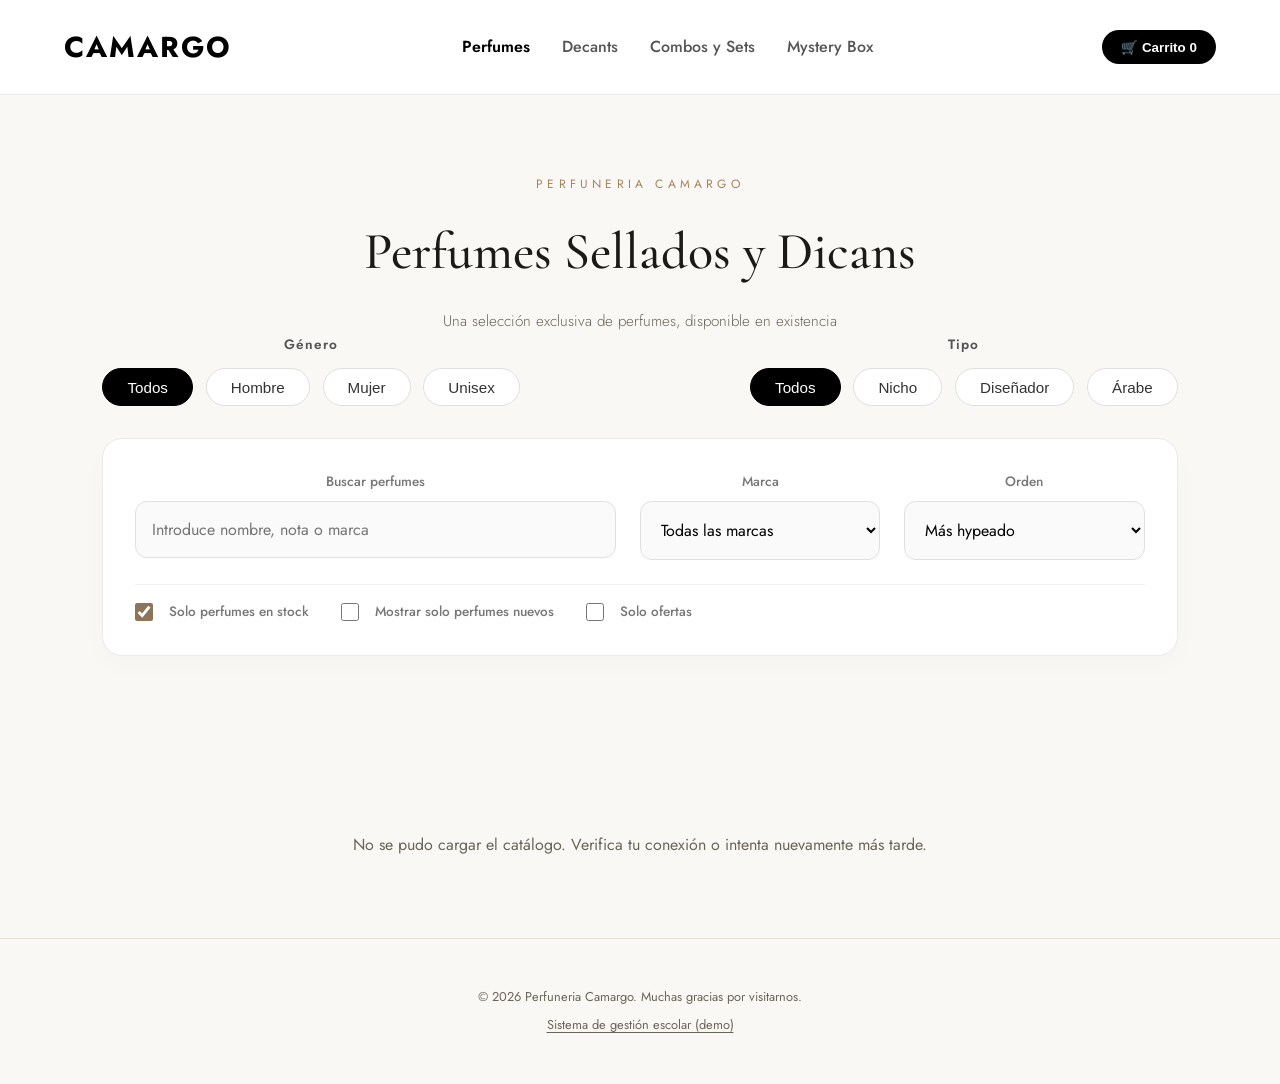
<file: index.html>
<!DOCTYPE html>
<html lang="es">
<head>
  <meta charset="UTF-8">
  <meta name="viewport" content="width=device-width, initial-scale=1.0">
  <title>Perfumeria Camargo | Catálogo de Fragancias</title>
  <link rel="preconnect" href="https://fonts.googleapis.com">
  <link rel="preconnect" href="https://fonts.gstatic.com" crossorigin>
  <link href="https://fonts.googleapis.com/css2?family=Cormorant+Garamond:wght@400;500;600&family=Jost:wght@300;400;500&display=swap" rel="stylesheet">
  <link rel="stylesheet" href="styles.css">
</head>
<body>
  <!-- Encabezado y Navegación Principal -->
<header class="main-header">
  <div class="logo-container">
    <!-- Más adelante aquí pondremos tu logo oficial -->
    <h1 class="logo-text">CAMARGO</h1> 
  </div>
  
  <nav class="main-nav">
    <ul class="nav-list">
      <li class="nav-item"><a href="#" class="nav-link active">Perfumes</a></li>
      <li class="nav-item"><a href="#" class="nav-link">Decants</a></li>
      <li class="nav-item"><a href="#" class="nav-link">Combos y Sets</a></li>
      <li class="nav-item"><a href="#" class="nav-link">Mystery Box</a></li>
    </ul>
  </nav>

  <div class="header-actions">
    <button class="cart-btn" aria-label="Ver carrito">
      🛒 Carrito <span class="cart-count">0</span>
    </button>
  </div>
</header>

  <header class="site-header">
    <div class="site-header__inner">
      <p class="site-header__eyebrow">Perfuneria Camargo</p>
      <h1 class="site-header__title">Perfumes Sellados y Dicans </h1>
      <p class="site-header__subtitle">Una selección exclusiva de perfumes, disponible en existencia</p>
      <section class="filtros-premium">
      
      <div class="filtros-pildoras">
        <div class="grupo-filtro">
          <span class="etiqueta-filtro">Género</span>
          <div class="pildoras-container" id="filtro-genero">
            <button class="pildora active" data-value="todos">Todos</button>
            <button class="pildora" data-value="Hombre">Hombre</button>
            <button class="pildora" data-value="Mujer">Mujer</button>
            <button class="pildora" data-value="Unisex">Unisex</button>
          </div>
        </div>
        
        <div class="grupo-filtro">
          <span class="etiqueta-filtro">Tipo</span>
          <div class="pildoras-container" id="filtro-tipo">
            <button class="pildora active" data-value="todos">Todos</button>
            <button class="pildora" data-value="Nicho">Nicho</button>
            <button class="pildora" data-value="Diseñador">Diseñador</button>
            <button class="pildora" data-value="Árabe">Árabe</button>
          </div>
        </div>
      </div>

      <div class="panel-busqueda">
        <div class="panel-busqueda__fila1">
          <div class="campo-busqueda">
            <label for="input-buscar">Buscar perfumes</label>
            <input type="text" id="input-buscar" placeholder="Introduce nombre, nota o marca" autocomplete="off">
          </div>
          
          <div class="campo-select">
            <label for="select-marca">Marca</label>
            <select id="select-marca">
              <option value="todos">Todas las marcas</option>
              <option value="Lattafa">Lattafa</option>
              <option value="Armaf">Armaf</option>
              <option value="French Avenue">French Avenue</option>
              <option value="Giardini Di Toscana">Giardini Di Toscana</option>
            </select>
          </div>
          
          <div class="campo-select">
            <label for="select-orden">Orden</label>
            <select id="select-orden">
              <option value="hype">Más hypeado</option>
              <option value="az">Alfabético A-Z</option>
              <option value="za">Alfabético Z-A</option>
              <option value="precio-menor">Precio (Menor a mayor)</option>
              <option value="precio-mayor">Precio (Mayor a menor)</option>
            </select>
          </div>
        </div>
        
        <div class="panel-busqueda__fila2">
          <label class="checkbox-premium">
            <input type="checkbox" id="check-stock" checked>
            <span class="checkmark"></span>
            Solo perfumes en stock
          </label>
          <label class="checkbox-premium">
            <input type="checkbox" id="check-nuevos">
            <span class="checkmark"></span>
            Mostrar solo perfumes nuevos
          </label>
          <label class="checkbox-premium">
            <input type="checkbox" id="check-ofertas">
            <span class="checkmark"></span>
            Solo ofertas
          </label>
        </div>
      </div>
      
    </section>
    </div>
  </header>

  <main class="catalog">
    <section id="feedback-container" class="feedback" aria-live="polite"></section>

    <section id="catalog-grid" class="catalog__grid">
      <!-- Las tarjetas de perfumes se insertan dinámicamente aquí -->
    </section>
  </main>

  <footer class="site-footer">
    <p>&copy; 2026 Perfuneria Camargo. Muchas gracias por visitarnos.</p>
    <p class="site-footer__extra"><a href="colegio/">Sistema de gestión escolar (demo)</a></p>
  </footer>

  <script src="app.js"></script>
</body>
</html>
</file>
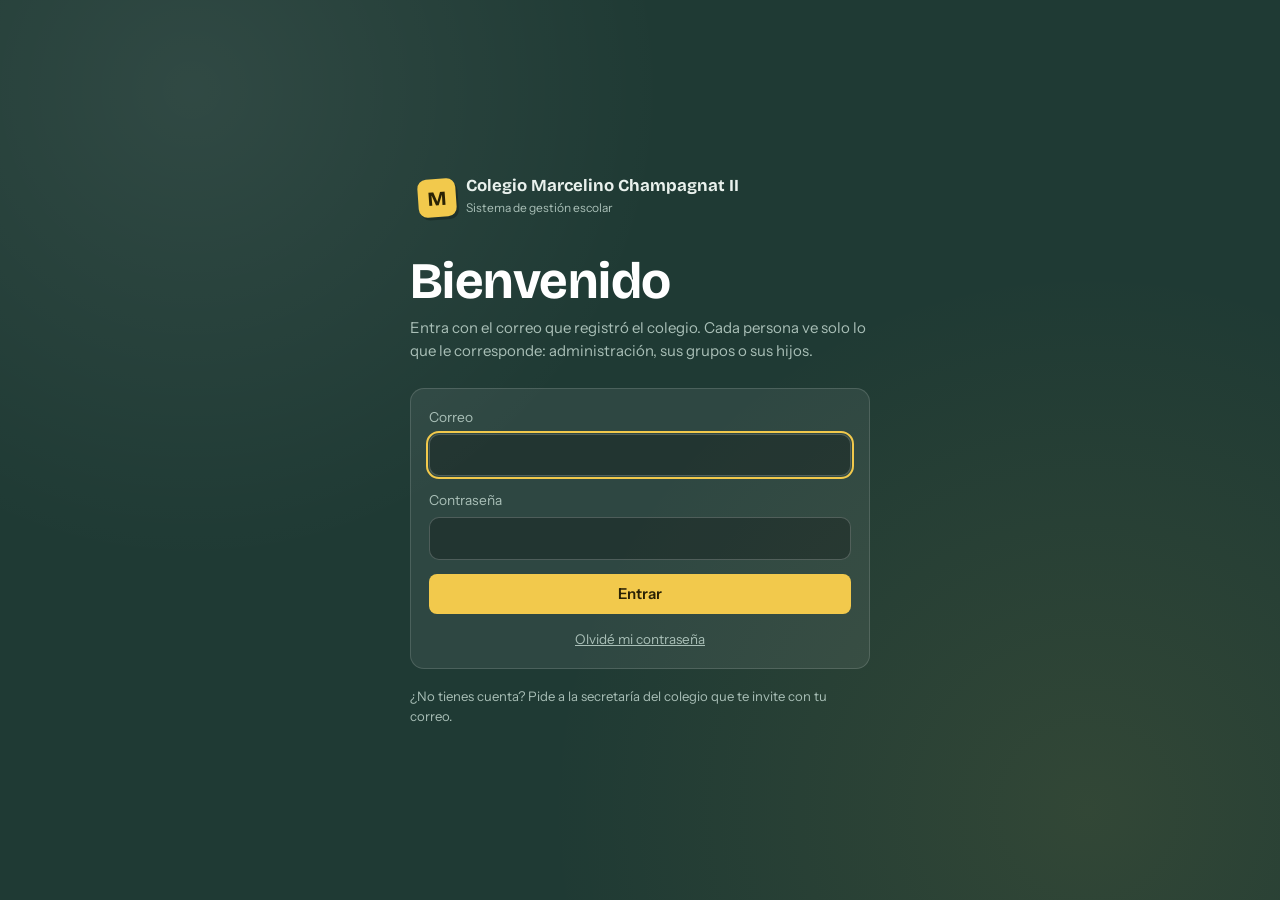
<file: colegio/index.html>
<!doctype html>
<html lang="es">
<head>
  <meta charset="utf-8">
  <meta name="viewport" content="width=device-width, initial-scale=1">
  <title>Sistema de gestión escolar · Colegio Nuevo Horizonte</title>
  <meta name="description" content="Sistema de gestión escolar: estudiantes, docentes, horarios, asistencia, calificaciones, boletines y pagos.">
  <link rel="icon" href="data:image/svg+xml,%3Csvg xmlns='http://www.w3.org/2000/svg' viewBox='0 0 32 32'%3E%3Crect width='32' height='32' rx='7' fill='%231f3a34'/%3E%3Ctext x='16' y='23' font-size='20' font-weight='800' text-anchor='middle' fill='%23f2c94c' font-family='sans-serif'%3EN%3C/text%3E%3C/svg%3E">
  <link rel="preconnect" href="https://fonts.googleapis.com">
  <link rel="preconnect" href="https://fonts.gstatic.com" crossorigin>
  <link rel="stylesheet" href="https://fonts.googleapis.com/css2?family=Bricolage+Grotesque:opsz,wght@12..96,500;12..96,700;12..96,800&family=Instrument+Sans:wght@400;500;600;700&display=swap">
  <link rel="stylesheet" href="css/app.css">
  <script>try{var t=localStorage.getItem('sge.theme')||(matchMedia('(prefers-color-scheme: dark)').matches?'dark':'light');document.documentElement.dataset.theme=t}catch(e){}</script>
</head>
<body>
  <a class="sr-only" href="#view">Saltar al contenido</a>
  <div id="root"></div>
  <noscript>Este sistema necesita JavaScript para funcionar.</noscript>
  <script src="js/vendor/supabase-2.49.4.js"></script>
  <script src="js/config.js"></script>
  <script src="js/nube.js"></script>
  <script src="js/logic.js"></script>
  <script src="js/seed.js"></script>
  <script src="js/store.js"></script>
  <script src="js/ui.js"></script>
  <script src="js/auth.js"></script>
  <script src="js/views/dashboard.js"></script>
  <script src="js/views/estudiantes.js"></script>
  <script src="js/views/docentes.js"></script>
  <script src="js/views/grupos.js"></script>
  <script src="js/views/horarios.js"></script>
  <script src="js/views/asistencia.js"></script>
  <script src="js/views/notas.js"></script>
  <script src="js/views/boletin.js"></script>
  <script src="js/views/pagos.js"></script>
  <script src="js/views/comunicados.js"></script>
  <script src="js/views/calendario.js"></script>
  <script src="js/views/ajustes.js"></script>
  <script src="js/app.js"></script>
</body>
</html>
</file>
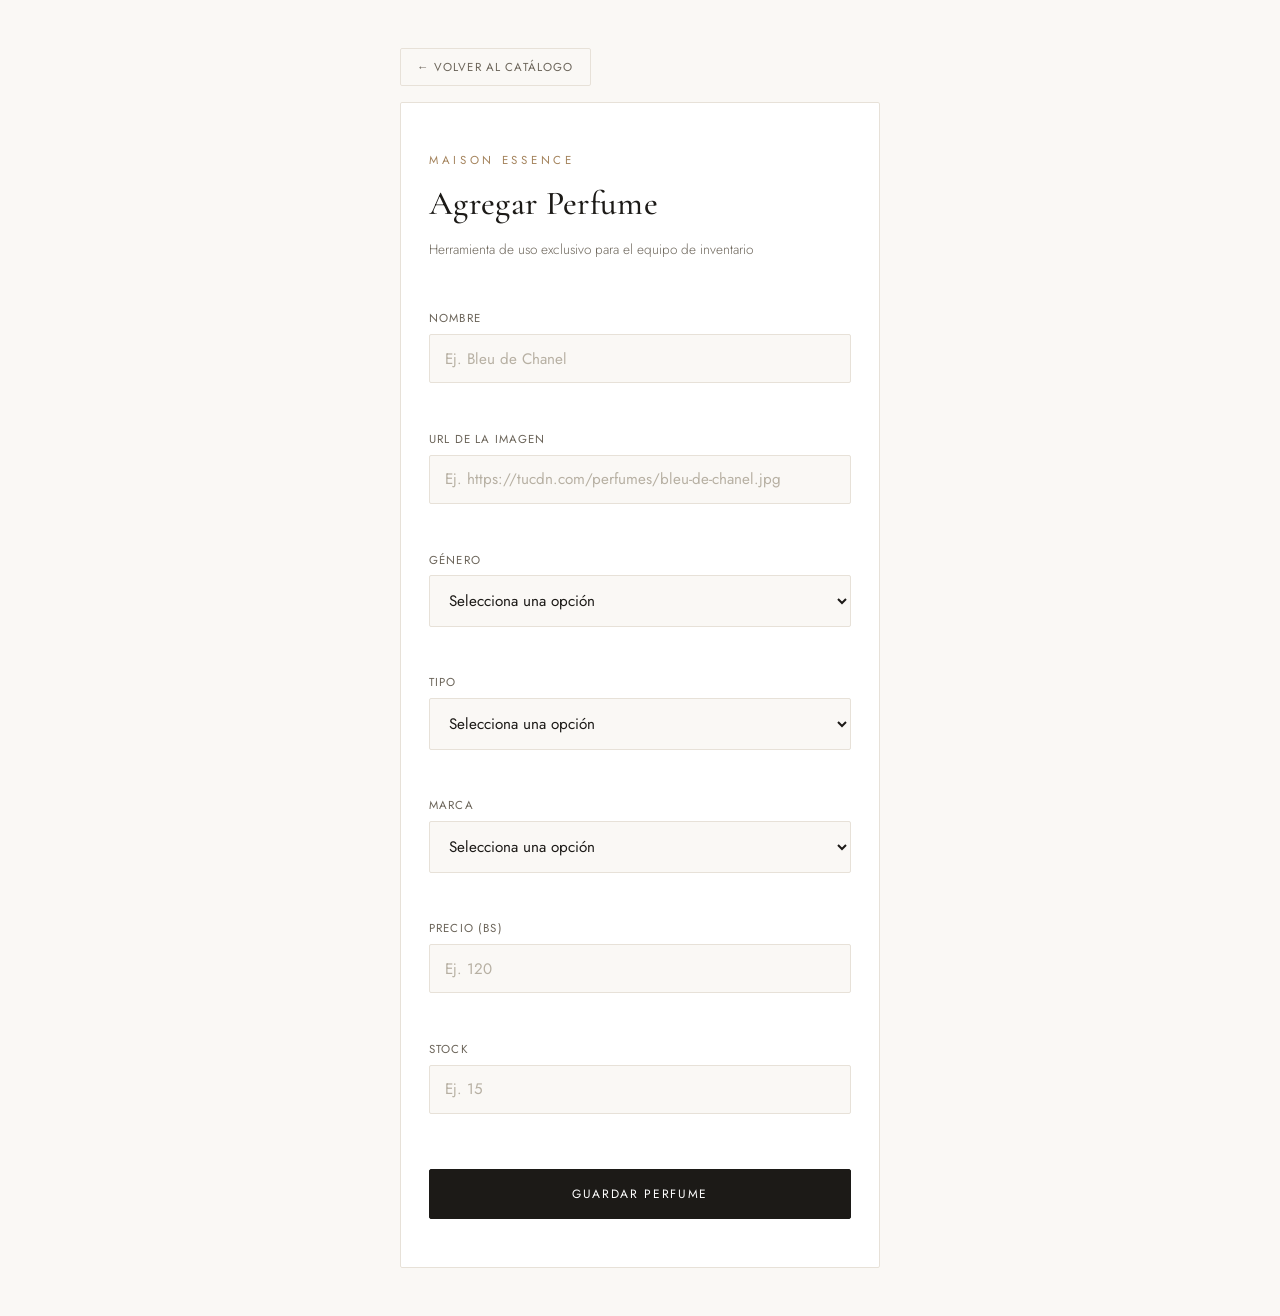
<file: admin.html>
<!DOCTYPE html>
<html lang="es">
<head>
  <meta charset="UTF-8">
  <meta name="viewport" content="width=device-width, initial-scale=1.0">
  <title>Perfumeria Camargo | Panel de Administración</title>
  <link rel="preconnect" href="https://fonts.googleapis.com">
  <link rel="preconnect" href="https://fonts.gstatic.com" crossorigin>
  <link href="https://fonts.googleapis.com/css2?family=Cormorant+Garamond:wght@400;500;600&family=Jost:wght@300;400;500&display=swap" rel="stylesheet">
  <link rel="stylesheet" href="admin.css">
</head>
<body>

  <div class="admin-shell">
    <nav class="admin-nav">
      <a href="index.html" class="ghost-button">&larr; Volver al Catálogo</a>
    </nav>

    <section class="admin-panel">
      <p class="admin-panel__eyebrow">Maison Essence</p>
      <h1 class="admin-panel__title">Agregar Perfume</h1>
      <p class="admin-panel__subtitle">Herramienta de uso exclusivo para el equipo de inventario</p>

      <form id="perfume-form" class="admin-form" novalidate>
        <div class="form-field">
          <label class="form-field__label" for="nombre">Nombre</label>
          <input
            class="form-field__input"
            type="text"
            id="nombre"
            name="nombre"
            placeholder="Ej. Bleu de Chanel"
            autocomplete="off"
            required
          >
          <span class="form-field__error" data-error-for="nombre"></span>
        </div>

        <div class="form-field">
          <label class="form-field__label" for="imagen_url">URL de la Imagen</label>
          <input
            class="form-field__input"
            type="text"
            id="imagen_url"
            name="imagen_url"
            placeholder="Ej. https://tucdn.com/perfumes/bleu-de-chanel.jpg"
            autocomplete="off"
          >
          <span class="form-field__error" data-error-for="imagen_url"></span>
        </div>

        <div class="form-field">
          <label class="form-field__label" for="genero">Género</label>
          <select class="form-field__input" id="genero" name="genero" required>
            <option value="" disabled selected>Selecciona una opción</option>
            <option value="Hombre">Hombre</option>
            <option value="Mujer">Mujer</option>
            <option value="Unisex">Unisex</option>
          </select>
          <span class="form-field__error" data-error-for="genero"></span>
        </div>

        <div class="form-field">
          <label class="form-field__label" for="tipo">Tipo</label>
          <select class="form-field__input" id="tipo" name="tipo" required>
            <option value="" disabled selected>Selecciona una opción</option>
            <option value="Nicho">Nicho</option>
            <option value="Diseñador">Diseñador</option>
            <option value="Árabe">Árabe</option>
          </select>
          <span class="form-field__error" data-error-for="tipo"></span>
        </div>

        <div class="form-field">
          <label class="form-field__label" for="marca">Marca</label>
          <select class="form-field__input" id="marca" name="marca" required>
            <option value="" disabled selected>Selecciona una opción</option>
            <option value="Lattafa">Lattafa</option>
            <option value="Armaf">Armaf</option>
            <option value="French Avenue">French Avenue</option>
            <option value="Giardini Di Toscana">Giardini Di Toscana</option>
          </select>
          <span class="form-field__error" data-error-for="marca"></span>
        </div>

        <div class="form-field">
          <label class="form-field__label" for="precio">Precio (BS)</label>
          <input
            class="form-field__input"
            type="number"
            id="precio"
            name="precio"
            placeholder="Ej. 120"
            min="0"
            step="0.01"
            required
          >
          <span class="form-field__error" data-error-for="precio"></span>
        </div>

        <div class="form-field">
          <label class="form-field__label" for="stock">Stock</label>
          <input
            class="form-field__input"
            type="number"
            id="stock"
            name="stock"
            placeholder="Ej. 15"
            min="0"
            step="1"
            required
          >
          <span class="form-field__error" data-error-for="stock"></span>
        </div>

        <button type="submit" class="admin-form__submit" id="submit-button">
          Guardar Perfume
        </button>
      </form>
    </section>
  </div>

  <div id="toast-container" class="toast-container" aria-live="polite"></div>

  <script src="admin.js"></script>
</body>
</html>
</file>
<file: styles.css>
/* ==========================================================================
   Reset & Base
   ========================================================================== */
:root {
  --color-bg: #faf8f5;
  --color-surface: #ffffff;
  --color-ink: #1c1a17;
  --color-ink-soft: #6b6459;
  --color-accent: #a4835c;
  --color-accent-dark: #7c6440;
  --color-border: #e7e1d8;
  --color-danger: #b3492f;

  --font-display: "Cormorant Garamond", "Times New Roman", serif;
  --font-body: "Jost", "Helvetica Neue", Arial, sans-serif;

  --space-xs: 0.5rem;
  --space-sm: 1rem;
  --space-md: 1.75rem;
  --space-lg: 3rem;
  --space-xl: 5rem;
}

* {
  box-sizing: border-box;
  margin: 0;
  padding: 0;
}

body {
  font-family: var(--font-body);
  background-color: var(--color-bg);
  color: var(--color-ink);
  line-height: 1.6;
  -webkit-font-smoothing: antialiased;
}

/* ==========================================================================
   Header (Navegación Premium)
   ========================================================================== */
.main-header {
  display: flex;
  justify-content: space-between;
  align-items: center;
  padding: 1.5rem 5%;
  background-color: var(--color-surface);
  border-bottom: 1px solid #eeeeee;
  position: sticky;
  top: 0;
  z-index: 100;
}

.logo-text {
  font-size: 1.8rem;
  font-weight: 700;
  letter-spacing: 2px;
  color: #000;
}

.nav-list {
  display: flex;
  gap: 2rem;
  list-style: none;
}

.nav-link {
  text-decoration: none;
  color: #555;
  font-weight: 500;
  font-size: 1rem;
  transition: color 0.3s ease;
}

.nav-link:hover, .nav-link.active {
  color: #000;
  font-weight: 600;
}

.cart-btn {
  background-color: #000;
  color: #fff;
  border: none;
  padding: 0.6rem 1.2rem;
  border-radius: 20px;
  cursor: pointer;
  font-weight: bold;
  transition: background-color 0.2s ease;
}

.cart-btn:hover {
  background-color: #333;
}

/* ==========================================================================
   Banner del Catálogo
   ========================================================================== */
.site-header {
  text-align: center;
  padding: var(--space-xl) var(--space-sm) var(--space-lg);
}

.site-header__eyebrow {
  font-size: 0.75rem;
  letter-spacing: 0.35em;
  text-transform: uppercase;
  color: var(--color-accent);
  margin-bottom: var(--space-sm);
}

.site-header__title {
  font-family: var(--font-display);
  font-weight: 500;
  font-size: clamp(2.25rem, 5vw, 3.25rem);
  color: var(--color-ink);
}

.site-header__subtitle {
  margin-top: var(--space-sm);
  font-weight: 300;
  font-size: 0.95rem;
  color: var(--color-ink-soft);
}

/* ==========================================================================
   Layout y Grid
   ========================================================================== */
.catalog {
  max-width: 1200px;
  margin: 0 auto;
  padding: var(--space-lg) var(--space-md);
}

.catalog__grid {
  display: grid;
  grid-template-columns: repeat(auto-fill, minmax(260px, 1fr));
  gap: 2.5rem;
}

/* ==========================================================================
   Tarjetas de Perfumes (Premium + Animación)
   ========================================================================== */
.perfume-card {
  background-color: #ffffff;
  border: 1px solid #eaeaea;
  border-radius: 16px;
  padding: 1.5rem;
  display: flex;
  flex-direction: column;
  align-items: center;
  text-align: center;
  
  /* Animación inicial oculta */
  opacity: 0;
  transform: translateY(32px);
  transition: 
    opacity 0.7s cubic-bezier(0.19, 1, 0.22, 1), 
    transform 0.7s cubic-bezier(0.19, 1, 0.22, 1),
    box-shadow 0.3s ease,
    border-color 0.3s ease;
  transition-delay: var(--reveal-delay, 0s);
}

/* Estado visible (activado por JS) */
.perfume-card.is-visible {
  opacity: 1;
  transform: translateY(0);
}

/* Efecto Hover Premium */
.perfume-card.is-visible:hover {
  transform: translateY(-8px);
  box-shadow: 0 12px 24px rgba(0, 0, 0, 0.06);
  border-color: #dcdcdc;
}

/* Estilos para cuando tengamos las fotos (Paso 2) */
.perfume-card__image {
  width: 100%;
  height: 220px;
  object-fit: contain;
  margin-bottom: 1rem;
  transition: transform 0.3s ease;
}

.perfume-card.is-visible:hover .perfume-card__image {
  transform: scale(1.05);
}

.perfume-card__initial {
  font-family: var(--font-display);
  font-size: 3rem;
  color: var(--color-accent-dark);
  opacity: 0.5;
  margin-bottom: 1rem;
}

.perfume-card__body {
  flex: 1;
  display: flex;
  flex-direction: column;
  gap: var(--space-xs);
}

.perfume-card__name {
  font-family: var(--font-display);
  font-size: 1.5rem;
  font-weight: 600;
  color: #111;
  margin: 1rem 0 0.5rem;
}

.perfume-card__stock {
  font-size: 0.85rem;
  color: #666;
}

.perfume-card__stock--low {
  color: #c94c4c;
  font-weight: 500;
}

.perfume-card__footer {
  margin-top: auto;
  width: 100%;
  display: flex;
  flex-direction: column;
  gap: 1rem;
  padding-top: 1.5rem;
}

.perfume-card__price {
  font-family: var(--font-display);
  font-size: 1.3rem;
  font-weight: 600;
  color: #000;
}

.perfume-card__button {
  background-color: #000;
  color: #fff;
  border: none;
  padding: 0.8rem;
  border-radius: 30px;
  font-size: 0.95rem;
  font-weight: 500;
  cursor: pointer;
  transition: background-color 0.2s ease;
  width: 100%;
}

.perfume-card__button:hover {
  background-color: #333;
}

/* ==========================================================================
   Estados de Carga y Footer
   ========================================================================== */
.feedback {
  text-align: center;
  color: var(--color-ink-soft);
  padding: 2rem;
}

.feedback__spinner {
  width: 28px;
  height: 28px;
  margin: 0 auto;
  border: 2px solid var(--color-border);
  border-top-color: var(--color-accent);
  border-radius: 50%;
  animation: spin 800ms linear infinite;
}

@keyframes spin {
  to { transform: rotate(360deg); }
}

.site-footer {
  text-align: center;
  padding: var(--space-lg);
  font-size: 0.8rem;
  color: var(--color-ink-soft);
  border-top: 1px solid var(--color-border);
}

.site-footer__extra {
  margin-top: 0.5rem;
}

.site-footer__extra a {
  color: inherit;
  text-decoration: underline;
  text-underline-offset: 3px;
}

.site-footer__extra a:hover {
  color: var(--color-ink);
}

/* ==========================================================================
   Responsivo (Móviles)
   ========================================================================== */
@media (max-width: 768px) {
  .nav-list {
    display: none; /* Oculta menú en móviles por ahora */
  }
  
  .catalog__grid {
    grid-template-columns: 1fr 1fr; /* 2 columnas en celular */
    gap: 1.5rem;
  }
  
  .perfume-card__name {
    font-size: 1.2rem;
  }
}
.perfume-card__image {
  width: 100%;
  height: 220px; /* Mantiene todas las fotos del mismo tamaño */
  object-fit: contain; /* Evita que el frasco se estire o se deforme */
  margin-bottom: 1rem;
  transition: transform 0.3s ease;
}

/* Un pequeño zoom elegante a la foto cuando pasas el mouse */
.perfume-card:hover .perfume-card__image {
  transform: scale(1.05);
}
/* ==========================================================================
   FILTROS PREMIUM (CATÁLOGO)
   ========================================================================== */
.filtros-premium {
  max-width: 1200px;
  margin: 0 auto 3rem auto;
  padding: 0 5%;
  display: flex;
  flex-direction: column;
  gap: 2rem;
}

/* --- Píldoras (Género y Tipo) --- */
.filtros-pildoras {
  display: flex;
  justify-content: space-between;
  gap: 2rem;
  flex-wrap: wrap;
}

.grupo-filtro {
  display: flex;
  flex-direction: column;
  gap: 0.8rem;
}

.etiqueta-filtro {
  font-size: 0.85rem;
  font-weight: 600;
  color: #555;
  letter-spacing: 1px;
}

.pildoras-container {
  display: flex;
  gap: 0.8rem;
}

.pildora {
  background-color: #ffffff;
  border: 1px solid #e0e0e0;
  color: #333;
  padding: 0.6rem 1.5rem;
  border-radius: 30px;
  font-size: 0.95rem;
  font-weight: 500;
  cursor: pointer;
  transition: all 0.3s ease;
}

.pildora:hover {
  border-color: #000;
}

.pildora.active {
  background-color: #000;
  color: #fff;
  border-color: #000;
}

/* --- Panel de Búsqueda Complejo --- */
.panel-busqueda {
  background-color: #ffffff;
  border: 1px solid #eaeaea;
  border-radius: 20px;
  padding: 2rem;
  box-shadow: 0 10px 30px rgba(0,0,0,0.02);
  display: flex;
  flex-direction: column;
  gap: 1.5rem;
}

.panel-busqueda__fila1 {
  display: flex;
  gap: 1.5rem;
}

.campo-busqueda {
  flex: 2; /* Ocupa más espacio */
  display: flex;
  flex-direction: column;
  gap: 0.5rem;
}

.campo-select {
  flex: 1;
  display: flex;
  flex-direction: column;
  gap: 0.5rem;
}

.panel-busqueda label {
  font-size: 0.85rem;
  color: #777;
  font-weight: 500;
}

.panel-busqueda input[type="text"],
.panel-busqueda select {
  width: 100%;
  padding: 1rem;
  border: 1px solid #e0e0e0;
  border-radius: 12px;
  font-size: 1rem;
  background-color: #fafafa;
  outline: none;
  transition: border-color 0.3s ease;
  font-family: inherit;
}

.panel-busqueda input[type="text"]:focus,
.panel-busqueda select:focus {
  border-color: #8C7558; /* Toque dorado al seleccionar */
  background-color: #fff;
}

/* --- Checkboxes Customizados --- */
.panel-busqueda__fila2 {
  display: flex;
  gap: 2rem;
  padding-top: 1rem;
  border-top: 1px solid #f0f0f0;
}

.checkbox-premium {
  display: flex;
  align-items: center;
  gap: 0.5rem;
  font-size: 0.9rem;
  color: #555;
  cursor: pointer;
}

.checkbox-premium input {
  width: 18px;
  height: 18px;
  cursor: pointer;
  accent-color: #8C7558; /* Checkbox color dorado */
}
/* ==========================================================================
   DISEÑO PREMIUM DE DETALLES Y ANIMACIONES
   ========================================================================== */

/* Animación de entrada suave (Transición de página) */
.fade-in-up {
  animation: fadeInUp 0.6s cubic-bezier(0.2, 0.8, 0.2, 1) forwards;
  opacity: 0;
  transform: translateY(20px);
}

@keyframes fadeInUp {
  to {
    opacity: 1;
    transform: translateY(0);
  }
}

/* Tipografía y Badges */
.detalle-marca {
  background-color: #f6efe9;
  color: #8C7558;
  padding: 0.3rem 0.8rem;
  border-radius: 20px;
  font-size: 0.85rem;
  font-weight: 600;
  display: inline-block;
  margin-bottom: 1rem;
}

.detalle-titulo {
  font-size: 3rem;
  font-weight: 700;
  color: #111;
  margin-bottom: 1rem;
  font-family: 'Playfair Display', serif; /* O tu fuente elegante principal */
}

.detalle-badges {
  display: flex;
  gap: 0.5rem;
  margin-bottom: 2rem;
}

.detalle-badges .badge {
  background-color: #f5f5f5;
  color: #555;
  padding: 0.4rem 1rem;
  border-radius: 20px;
  font-size: 0.85rem;
  font-weight: 500;
}

/* Selector de tamaño */
.detalle-seleccion {
  margin-bottom: 1.5rem;
}
.label-principal { display: block; font-weight: 600; font-size: 0.95rem; margin-bottom: 0.2rem; }
.label-secundario { display: block; font-size: 0.8rem; color: #777; margin-bottom: 0.8rem; }
.select-premium {
  width: 100%; padding: 1rem; border: 1px solid #e0e0e0; border-radius: 12px;
  background-color: #fff; font-size: 1rem; font-weight: 500; outline: none;
}

/* Botones Premium */
.detalle-botones {
  display: flex;
  flex-direction: column;
  gap: 0.8rem;
  margin-bottom: 2.5rem;
}

.btn-add-cart { background-color: #111; color: #fff; border: none; padding: 1.2rem; border-radius: 30px; font-weight: 600; font-size: 1rem; cursor: pointer; transition: 0.3s; }
.btn-add-cart:hover { background-color: #333; }

.btn-whatsapp { background-color: #25D366; color: #fff; border: none; padding: 1.2rem; border-radius: 30px; font-weight: 600; font-size: 1rem; cursor: pointer; display: flex; justify-content: center; align-items: center; gap: 0.5rem; transition: 0.3s; }
.btn-whatsapp:hover { background-color: #1ebd5a; }

.btn-combo { background-color: transparent; color: #8C7558; border: 1.5px solid #dccbb6; padding: 1.2rem; border-radius: 30px; font-weight: 600; font-size: 1rem; cursor: pointer; transition: 0.3s; }
.btn-combo:hover { background-color: #fdfaf7; border-color: #8C7558; }

/* Cajas de Información (Precios y Notas) */
.tarjeta-info-box {
  background-color: #fcfcfc;
  border: 1px solid #f0f0f0;
  border-radius: 20px;
  padding: 1.5rem;
  margin-bottom: 1.5rem;
}

.tarjeta-titulo-principal { font-size: 1.2rem; margin-bottom: 1.5rem; color: #333; }
.tarjeta-titulo { font-size: 0.9rem; color: #777; text-transform: uppercase; letter-spacing: 1px; margin-bottom: 1rem; }

.fila-precio { display: flex; justify-content: space-between; align-items: center; padding: 0.8rem 0; background-color: #fff; border-radius: 12px; margin-bottom: 0.5rem; padding: 0.8rem 1rem; border: 1px solid #f0f0f0; }
.fila-precio span { font-weight: 500; color: #555; }
.fila-precio strong { font-weight: 600; font-size: 1.1rem; }
.linea-separadora { border: none; border-top: 1px dashed #e0e0e0; margin: 1.5rem 0; }

/* Píldoras de Notas Olfativas */
.grupo-notas { margin-bottom: 1.5rem; }
.grupo-notas h5 { font-size: 0.85rem; color: #666; margin-bottom: 0.5rem; }
.pildoras-notas { display: flex; flex-wrap: wrap; gap: 0.5rem; }

/* Colores específicos de las píldoras según la referencia visual */
.pildoras-notas.salida span { background-color: #fdf5f0; color: #c47b59; border: 1px solid #fbe6dc; padding: 0.5rem 1rem; border-radius: 20px; font-size: 0.85rem; font-weight: 500;}
.pildoras-notas.corazon span { background-color: #fbf2f6; color: #b75982; border: 1px solid #f8e1ec; padding: 0.5rem 1rem; border-radius: 20px; font-size: 0.85rem; font-weight: 500;}
.pildoras-notas.fondo span { background-color: #f5f3e9; color: #9c8446; border: 1px solid #efeadd; padding: 0.5rem 1rem; border-radius: 20px; font-size: 0.85rem; font-weight: 500;}
/* Contenedor y Botón Volver al Catálogo (Estilo Suárez) */
.contenedor-volver {
  width: 100%;
  max-width: 1200px;
  margin: 2rem auto 0 auto;
  text-align: left; /* Lo alineamos a la izquierda para que se vea más natural */
  padding-left: 2rem;
}

.btn-volver {
  display: inline-flex;
  align-items: center;
  gap: 0.4rem;
  background-color: #ffffff;
  border: 1px solid #e5e5e5;
  color: #555555;
  padding: 0.5rem 1.2rem;
  border-radius: 50px;
  font-size: 0.95rem;
  font-weight: 600;
  text-decoration: none;
  transition: all 0.2s ease;
  font-family: inherit;
  box-shadow: 0 2px 4px rgba(0,0,0,0.02);
}

.btn-volver:hover {
  border-color: #d1d1d1;
  color: #333333;
  background-color: #fafafa;
}
</file>
<file: colegio/css/app.css>
/* SGE · Colegio — pizarra, papel y tiza */
:root {
  --font: 'Instrument Sans', system-ui, -apple-system, 'Segoe UI', Roboto, sans-serif;
  --display: 'Bricolage Grotesque', 'Instrument Sans', system-ui, sans-serif;
  --bg: #f1f5f3; --surface: #ffffff; --surface2: #f7faf8; --ink: #15231f; --ink2: #475750; --muted: #6f7f78; --line: #dce4e0;
  --pizarra: #1f3a34; --pizarra2: #162c27; --on-pizarra: #e9f1ed; --on-pizarra2: #a9bfb7;
  --chalk: #f2c94c; --brand: #2d5bff; --brand-h: #1f45d6; --on-brand: #fff; --brand-soft: #e6ecff;
  --ok: #17895b; --ok-soft: #dff3ea; --warn: #9a6a0a; --warn-soft: #fbefd0; --bad: #c8382f; --bad-soft: #fbe3e1; --info: #2d5bff; --info-soft: #e6ecff;
  --c1: #2d5bff; --c2: #c26a0e; --c3: #1e9e6a; --c4: #9b4dca;
  --d-superior: #2d5bff; --d-alto: #1e9e6a; --d-basico: #d9a21b; --d-bajo: #d8433b;
  --shadow: 0 1px 2px rgba(21, 35, 31, .06), 0 4px 14px rgba(21, 35, 31, .05);
  --r: 10px; --sidebar: 248px;
}
:root[data-theme='dark'] {
  --bg: #0e1614; --surface: #15201d; --surface2: #1a2723; --ink: #e8efec; --ink2: #b0c0b9; --muted: #84968f; --line: #263632;
  --pizarra: #0b1311; --pizarra2: #070d0c; --brand: #7c98ff; --brand-h: #9bb0ff; --on-brand: #0b1220; --brand-soft: #1c2a55;
  --ok: #4cc79a; --ok-soft: #123226; --warn: #e5b44b; --warn-soft: #3a2d0e; --bad: #f0786f; --bad-soft: #3b1a18; --info: #8ea6ff; --info-soft: #1c2a55;
  --c1: #7c98ff; --c2: #f0a04b; --c3: #49c493; --c4: #c58be8;
  --d-superior: #7c98ff; --d-alto: #49c493; --d-basico: #e5b44b; --d-bajo: #f0786f;
  --shadow: 0 1px 2px rgba(0, 0, 0, .4), 0 4px 14px rgba(0, 0, 0, .3);
}
* { box-sizing: border-box; }
html { color-scheme: light; }
:root[data-theme='dark'] { color-scheme: dark; }
body { margin: 0; font: 15px/1.5 var(--font); background: var(--bg); color: var(--ink); -webkit-font-smoothing: antialiased; }
body.no-scroll { overflow: hidden; }
h1, h2, h3 { font-family: var(--display); line-height: 1.15; margin: 0; letter-spacing: -.01em; }
h1 { font-size: 1.9rem; font-weight: 700; }
h2 { font-size: 1.1rem; font-weight: 650; }
h3 { font-size: 1rem; font-weight: 650; }
p { margin: 0; }
button, input, select, textarea { font: inherit; color: inherit; }
:focus-visible { outline: 2px solid var(--brand); outline-offset: 2px; border-radius: 4px; }
.ic { flex: none; }
.sr-only { position: absolute; width: 1px; height: 1px; overflow: hidden; clip: rect(0 0 0 0); }

/* ---------- layout ---------- */
#app { min-height: 100vh; display: grid; grid-template-columns: var(--sidebar) 1fr; }
.sidebar { background: var(--pizarra); color: var(--on-pizarra); position: sticky; top: 0; height: 100vh; display: flex; flex-direction: column; padding: 18px 12px 12px; overflow-y: auto;
  background-image: radial-gradient(circle at 20% 0, rgba(255, 255, 255, .06), transparent 40%), radial-gradient(circle at 90% 100%, rgba(242, 201, 76, .07), transparent 35%); }
.brand { display: flex; align-items: center; gap: 10px; padding: 4px 8px 18px; }
.brand-mark { width: 38px; height: 38px; border-radius: 9px; background: var(--chalk); color: #2a2205; display: grid; place-items: center; font: 800 20px var(--display); transform: rotate(-4deg); box-shadow: 2px 3px 0 rgba(0, 0, 0, .25); }
.brand b { display: block; font: 700 1.05rem/1.1 var(--display); }
.brand small { color: var(--on-pizarra2); font-size: .75rem; }
.nav { display: flex; flex-direction: column; gap: 2px; }
.nav a { display: flex; align-items: center; gap: 11px; padding: 9px 12px; border-radius: 8px; color: var(--on-pizarra2); text-decoration: none; font-weight: 500; }
.nav a:hover { background: rgba(255, 255, 255, .07); color: var(--on-pizarra); }
.nav a[aria-current='page'] { background: rgba(255, 255, 255, .12); color: #fff; box-shadow: inset 3px 0 0 var(--chalk); }
.nav-sep { height: 1px; background: rgba(255, 255, 255, .1); margin: 10px 8px; }
.side-foot { margin-top: auto; padding-top: 14px; }
.who { display: flex; gap: 10px; align-items: center; padding: 10px; border-radius: 10px; background: rgba(255, 255, 255, .07); }
.who b { display: block; font-size: .9rem; line-height: 1.2; } .who small { color: var(--on-pizarra2); }
.who > div { min-width: 0; } .who b, .who small { overflow: hidden; text-overflow: ellipsis; white-space: nowrap; display: block; }
.side-btns { display: flex; gap: 6px; margin-top: 8px; }
.side-btns button { flex: 1; background: rgba(255, 255, 255, .07); border: 0; color: var(--on-pizarra); border-radius: 8px; padding: 8px; cursor: pointer; display: flex; align-items: center; justify-content: center; gap: 6px; font-size: .85rem; }
.side-btns button:hover { background: rgba(255, 255, 255, .14); }
.main-col { min-width: 0; display: flex; flex-direction: column; }
.topbar { display: flex; align-items: center; gap: 12px; padding: 12px 28px; background: color-mix(in srgb, var(--bg) 88%, transparent); backdrop-filter: blur(8px); position: sticky; top: 0; z-index: 20; border-bottom: 1px solid var(--line); }
.topbar .burger { display: none; }
.cmdk { margin-left: auto; display: flex; align-items: center; gap: 8px; background: var(--surface); border: 1px solid var(--line); border-radius: 9px; padding: 7px 10px 7px 12px; color: var(--muted); cursor: pointer; min-width: 220px; }
.cmdk:hover { border-color: var(--brand); }
.cmdk kbd { margin-left: auto; font: 600 .72rem var(--font); background: var(--surface2); border: 1px solid var(--line); border-radius: 5px; padding: 1px 6px; color: var(--ink2); }
.top-date { color: var(--ink2); font-size: .9rem; }
.top-date b { color: var(--ink); }
#view { padding: 26px 28px 60px; max-width: 1280px; width: 100%; margin: 0 auto; }

/* ---------- cabecera de página (cuaderno cuadriculado) ---------- */
.page-head { display: flex; align-items: flex-end; justify-content: space-between; gap: 16px; flex-wrap: wrap; margin-bottom: 22px; padding: 22px 24px; border-radius: 14px; background-color: var(--surface); border: 1px solid var(--line);
  background-image: linear-gradient(var(--line) 1px, transparent 1px), linear-gradient(90deg, var(--line) 1px, transparent 1px); background-size: 22px 22px; background-position: -1px -1px; position: relative; }
.page-head::after { content: ''; position: absolute; inset: 0; border-radius: 14px; background: linear-gradient(90deg, var(--surface) 35%, transparent 100%); pointer-events: none; opacity: .94; }
.page-head > * { position: relative; z-index: 1; }
.page-head p { color: var(--ink2); margin-top: 4px; max-width: 60ch; }
.page-head h1::after { content: ''; display: block; width: 54px; height: 5px; border-radius: 4px; background: var(--chalk); margin-top: 8px; transform: rotate(-1.2deg); }
.actions { display: flex; gap: 8px; flex-wrap: wrap; align-items: center; }

/* ---------- componentes ---------- */
.card { background: var(--surface); border: 1px solid var(--line); border-radius: var(--r); box-shadow: var(--shadow); padding: 18px; min-width: 0; }
.card-head { display: flex; justify-content: space-between; align-items: flex-start; gap: 12px; margin-bottom: 12px; }
.card-head p { color: var(--muted); font-size: .85rem; margin-top: 2px; }
.grid { display: grid; gap: 16px; align-items: start; }
.g2 { grid-template-columns: repeat(2, minmax(0, 1fr)); } .g3 { grid-template-columns: repeat(3, minmax(0, 1fr)); } .g4 { grid-template-columns: repeat(4, minmax(0, 1fr)); } .g21 { grid-template-columns: 2fr 1fr; } .g12 { grid-template-columns: 1fr 2fr; }
.stack > * + * { margin-top: 16px; }
.row { display: flex; gap: 10px; align-items: center; flex-wrap: wrap; }
.muted { color: var(--muted); } .small { font-size: .85rem; }
.btn { display: inline-flex; align-items: center; gap: 7px; border: 1px solid transparent; border-radius: 8px; padding: 8px 14px; cursor: pointer; font-weight: 600; background: none; white-space: nowrap; }
.btn.primary { background: var(--brand); color: var(--on-brand); } .btn.primary:hover { background: var(--brand-h); }
.btn.ghost { background: var(--surface); border-color: var(--line); color: var(--ink); } .btn.ghost:hover { border-color: var(--brand); color: var(--brand); }
.btn.danger { background: var(--bad); color: #fff; } .btn.danger:hover { filter: brightness(.92); }
.btn.link { color: var(--brand); padding: 4px 6px; } .btn.sm { padding: 4px 9px; font-size: .82rem; }
.btn:disabled, .icon-btn:disabled { opacity: .45; cursor: not-allowed; }
.icon-btn { background: none; border: 0; cursor: pointer; padding: 6px; border-radius: 7px; color: var(--ink2); display: inline-grid; place-items: center; } .icon-btn:hover { background: var(--surface2); color: var(--ink); }
.avatar { --h: 160; width: 34px; height: 34px; border-radius: 50%; display: inline-grid; place-items: center; font: 700 .8rem var(--font); flex: none; background: hsl(var(--h) 55% 88%); color: hsl(var(--h) 55% 24%); }
:root[data-theme='dark'] .avatar { background: hsl(var(--h) 35% 24%); color: hsl(var(--h) 60% 85%); }
.person { display: flex; align-items: center; gap: 10px; min-width: 0; } .person b { display: block; font-weight: 600; line-height: 1.25; } .person small { color: var(--muted); }
.badge { display: inline-flex; align-items: center; gap: 4px; padding: 2px 9px; border-radius: 999px; font-size: .76rem; font-weight: 650; white-space: nowrap; }
.b-neutral { background: var(--surface2); color: var(--ink2); border: 1px solid var(--line); } .b-ok { background: var(--ok-soft); color: var(--ok); } .b-warn { background: var(--warn-soft); color: var(--warn); } .b-bad { background: var(--bad-soft); color: var(--bad); } .b-info { background: var(--info-soft); color: var(--info); }
.nota { display: inline-block; min-width: 38px; text-align: center; padding: 2px 7px; border-radius: 6px; font-weight: 700; font-variant-numeric: tabular-nums; }
.n-superior { background: var(--info-soft); color: var(--info); } .n-alto { background: var(--ok-soft); color: var(--ok); } .n-basico { background: var(--warn-soft); color: var(--warn); } .n-bajo { background: var(--bad-soft); color: var(--bad); } .n-sin { color: var(--muted); }
.kpi { background: var(--surface); border: 1px solid var(--line); border-radius: var(--r); padding: 16px 18px; box-shadow: var(--shadow); }
.kpi-top { display: flex; justify-content: space-between; color: var(--ink2); font-weight: 500; }
.kpi-v { font: 700 2rem/1.1 var(--display); margin-top: 8px; font-variant-numeric: tabular-nums; } .kpi-s { color: var(--muted); font-size: .83rem; margin-top: 4px; }
.k-bad .kpi-v { color: var(--bad); } .k-ok .kpi-v { color: var(--ok); }
.empty { text-align: center; padding: 36px 16px; color: var(--ink2); } .empty h3 { margin: 10px 0 4px; } .empty-art { width: 56px; height: 56px; border-radius: 16px; display: inline-grid; place-items: center; background: var(--surface2); color: var(--muted); border: 1px dashed var(--line); }
.list { list-style: none; margin: 0; padding: 0; } .list li { display: flex; gap: 10px; align-items: center; padding: 9px 0; border-bottom: 1px solid var(--line); } .list li:last-child { border: 0; }
.list .grow { flex: 1; min-width: 0; } .list .grow b { display: block; font-weight: 600; }
.dot-r { width: 9px; height: 9px; border-radius: 50%; flex: none; } .r-alto { background: var(--bad); } .r-medio { background: #d9a21b; } .r-ok { background: var(--ok); }

/* ---------- formularios ---------- */
.form { display: grid; grid-template-columns: repeat(2, minmax(0, 1fr)); gap: 12px 16px; }
.form-sec { grid-column: 1 / -1; font-size: .85rem; color: var(--ink2); border-bottom: 1px solid var(--line); padding-bottom: 4px; margin-top: 6px; }
.field { display: flex; flex-direction: column; gap: 4px; } .field.span2 { grid-column: 1 / -1; }
.field label { font-weight: 600; font-size: .85rem; } .req { color: var(--bad); }
.field small { color: var(--muted); } .err { color: var(--bad); font-style: normal; font-size: .8rem; min-height: 0; }
input, select, textarea { background: var(--surface); border: 1px solid var(--line); border-radius: 8px; padding: 8px 10px; width: 100%; }
input:focus, select:focus, textarea:focus { outline: 2px solid var(--brand); outline-offset: 0; border-color: var(--brand); }
input.invalid, select.invalid, textarea.invalid { border-color: var(--bad); }
.field.check label { display: flex; gap: 8px; align-items: center; font-weight: 500; } .field.check input { width: auto; }
input[type='checkbox'], input[type='radio'] { width: auto; accent-color: var(--brand); }

/* ---------- tablas ---------- */
.tbl-wrap { background: var(--surface); border: 1px solid var(--line); border-radius: var(--r); box-shadow: var(--shadow); overflow: hidden; }
.tbl-tools { display: flex; gap: 12px; align-items: end; flex-wrap: wrap; padding: 12px 14px; border-bottom: 1px solid var(--line); background: var(--surface2); }
.tools-right { margin-left: auto; display: flex; gap: 8px; }
.search { display: flex; align-items: center; gap: 8px; background: var(--surface); border: 1px solid var(--line); border-radius: 8px; padding: 0 10px; min-width: 230px; flex: 1; max-width: 340px; } .search input { border: 0; padding: 8px 0; outline: 0; background: none; } .search:focus-within { border-color: var(--brand); outline: 2px solid var(--brand); }
.filter { display: flex; flex-direction: column; gap: 2px; font-size: .75rem; color: var(--muted); font-weight: 600; } .filter select { padding: 6px 8px; min-width: 120px; }
.tbl-scroll { overflow-x: auto; }
.tbl { width: 100%; border-collapse: collapse; }
.tbl th { text-align: left; font-size: .78rem; color: var(--muted); font-weight: 650; padding: 10px 14px; border-bottom: 1px solid var(--line); white-space: nowrap; background: var(--surface); }
.tbl td { padding: 10px 14px; border-bottom: 1px solid var(--line); vertical-align: middle; }
.tbl tr:last-child td { border-bottom: 0; }
.tbl tbody tr.clickable { cursor: pointer; } .tbl tbody tr.clickable:hover { background: var(--surface2); }
.tbl .al-right { text-align: right; } .tbl .al-center { text-align: center; }
.tbl.compact td, .tbl.compact th { padding: 6px 10px; font-size: .88rem; }
.th-btn { background: none; border: 0; cursor: pointer; font: inherit; color: inherit; padding: 0; } .th-btn:hover { color: var(--ink); }
.pager { display: flex; justify-content: space-between; align-items: center; padding: 10px 14px; color: var(--muted); font-size: .85rem; border-top: 1px solid var(--line); }
.pg { display: flex; align-items: center; gap: 6px; }
.num { font-variant-numeric: tabular-nums; }

/* ---------- tabs, segmentado ---------- */
.tabs { display: flex; gap: 4px; border-bottom: 1px solid var(--line); margin-bottom: 16px; overflow-x: auto; }
.tab { background: none; border: 0; padding: 9px 14px; cursor: pointer; font-weight: 600; color: var(--ink2); border-bottom: 3px solid transparent; margin-bottom: -1px; white-space: nowrap; } .tab:hover { color: var(--ink); } .tab.on { color: var(--brand); border-color: var(--brand); }
.seg { display: inline-flex; background: var(--surface2); border: 1px solid var(--line); border-radius: 9px; padding: 3px; gap: 2px; }
.seg button { border: 0; background: none; padding: 5px 12px; border-radius: 6px; cursor: pointer; font-weight: 600; color: var(--ink2); } .seg button.on { background: var(--surface); color: var(--ink); box-shadow: 0 1px 3px rgba(0, 0, 0, .12); }

/* ---------- modal, toast, tooltip ---------- */
.backdrop { position: fixed; inset: 0; background: rgba(10, 20, 17, .55); z-index: 100; display: grid; place-items: center; padding: 16px; overflow-y: auto; animation: fade .15s; }
.modal { background: var(--surface); border-radius: 14px; width: 100%; max-height: calc(100vh - 32px); display: flex; flex-direction: column; box-shadow: 0 20px 60px rgba(0, 0, 0, .35); animation: pop .18s; }
.modal.sm { max-width: 420px; } .modal.md { max-width: 640px; } .modal.lg { max-width: 920px; }
.modal-head { display: flex; justify-content: space-between; align-items: center; padding: 16px 20px; border-bottom: 1px solid var(--line); }
.modal-body { padding: 20px; overflow-y: auto; } .modal-foot { display: flex; justify-content: flex-end; gap: 8px; padding: 14px 20px; border-top: 1px solid var(--line); }
@keyframes fade { from { opacity: 0; } } @keyframes pop { from { opacity: 0; transform: translateY(8px) scale(.98); } }
#toasts { position: fixed; right: 16px; bottom: 16px; z-index: 300; display: flex; flex-direction: column; gap: 8px; }
.toast { display: flex; gap: 8px; align-items: center; background: var(--pizarra); color: #fff; padding: 10px 14px; border-radius: 10px; box-shadow: 0 8px 24px rgba(0, 0, 0, .3); animation: pop .2s; border-left: 4px solid var(--chalk); } .toast.t-bad { border-color: var(--bad); } .toast.out { opacity: 0; transition: opacity .25s; }
#tip { position: fixed; z-index: 400; pointer-events: none; background: var(--pizarra2); color: #fff; font-size: .8rem; padding: 7px 10px; border-radius: 8px; opacity: 0; transition: opacity .1s; max-width: 260px; box-shadow: 0 6px 18px rgba(0, 0, 0, .3); } #tip.on { opacity: 1; }
.tip-row { display: flex; align-items: center; gap: 6px; } .tip-row i, .legend i { width: 10px; height: 10px; border-radius: 3px; display: inline-block; flex: none; }

/* ---------- gráficos ---------- */
.chart { width: 100%; height: auto; display: block; overflow: visible; }
.chart .grid { stroke: var(--line); stroke-width: 1; }
.chart .axis { fill: var(--muted); font: 11px var(--font); } .chart .val { fill: var(--ink2); font: 600 11px var(--font); }
.chart .line { fill: none; stroke-width: 2.5; stroke-linecap: round; stroke-linejoin: round; } .chart .cross { stroke: var(--muted); stroke-dasharray: 3 3; } .chart .dot { stroke: var(--surface); stroke-width: 2; }
.chart .bar { transition: opacity .12s; } .chart .bar:hover { opacity: .82; } .chart .bar:focus { outline: none; stroke: var(--ink); stroke-width: 2; }
.chart .seg-val { fill: #fff; font: 700 11px var(--font); pointer-events: none; }
.legend { list-style: none; margin: 10px 0 0; padding: 0; display: flex; flex-wrap: wrap; gap: 6px 16px; font-size: .82rem; color: var(--ink2); } .legend li { display: flex; align-items: center; gap: 6px; } .legend.v { flex-direction: column; margin: 0; }
.donut-wrap { display: flex; gap: 20px; align-items: center; flex-wrap: wrap; } .donut { width: 150px; height: 150px; flex: none; } .donut-bg { stroke: var(--line); } .donut-big { fill: var(--ink); font: 700 24px var(--display); }
.chart-card .cc-body { min-height: 120px; }

/* ---------- horario ---------- */
.hor { display: grid; grid-template-columns: 74px repeat(5, minmax(0, 1fr)); gap: 6px; min-width: 760px; }
.hor-wrap { overflow-x: auto; }
.hor .hh { font-weight: 650; text-align: center; padding: 6px; color: var(--ink2); font-size: .85rem; }
.hor .hl { font-size: .74rem; color: var(--muted); text-align: right; padding-top: 8px; font-variant-numeric: tabular-nums; line-height: 1.2; }
.hor .recreo { grid-column: 1 / -1; text-align: center; font-size: .75rem; color: var(--muted); letter-spacing: .12em; border-top: 1px dashed var(--line); border-bottom: 1px dashed var(--line); padding: 3px 0; background: repeating-linear-gradient(45deg, transparent 0 8px, var(--surface2) 8px 16px); }
.hcell { --h: 200; border: 0; text-align: left; border-radius: 8px; padding: 7px 9px; min-height: 58px; background: hsl(var(--h) 75% 92%); color: hsl(var(--h) 55% 18%); border-left: 4px solid hsl(var(--h) 60% 45%); display: flex; flex-direction: column; justify-content: center; gap: 1px; line-height: 1.2; cursor: default; }
:root[data-theme='dark'] .hcell { background: hsl(var(--h) 30% 20%); color: hsl(var(--h) 60% 90%); border-color: hsl(var(--h) 55% 55%); }
.hcell b { font-size: .85rem; } .hcell span { font-size: .74rem; opacity: .8; }
.hcell.vacio { background: var(--surface2); border: 1px dashed var(--line); color: var(--muted); align-items: center; font-size: .8rem; }
.hcell.edit { cursor: pointer; } .hcell.edit:hover { outline: 2px solid var(--brand); }
.hcell.choque { outline: 2px solid var(--bad); background-image: repeating-linear-gradient(45deg, transparent 0 6px, rgba(200, 56, 47, .14) 6px 12px); }
.hcell.now { box-shadow: 0 0 0 2px var(--chalk); }
.chips { display: flex; flex-wrap: wrap; gap: 6px; } .chip { --h: 200; font-size: .78rem; padding: 3px 9px; border-radius: 999px; background: hsl(var(--h) 75% 92%); color: hsl(var(--h) 55% 20%); font-weight: 600; } :root[data-theme='dark'] .chip { background: hsl(var(--h) 30% 20%); color: hsl(var(--h) 60% 88%); } .chip.mal { background: var(--bad-soft); color: var(--bad); }

/* ---------- asistencia ---------- */
.att { display: inline-flex; gap: 3px; }
.att button { width: 34px; height: 30px; border-radius: 7px; border: 1px solid var(--line); background: var(--surface); cursor: pointer; font-weight: 700; color: var(--muted); }
.att button.on[data-c='P'] { background: var(--ok); border-color: var(--ok); color: #fff; } .att button.on[data-c='T'] { background: #d9a21b; border-color: #d9a21b; color: #2a2205; } .att button.on[data-c='E'] { background: var(--brand); border-color: var(--brand); color: var(--on-brand); } .att button.on[data-c='A'] { background: var(--bad); border-color: var(--bad); color: #fff; }
.heat { display: flex; gap: 3px; } .heat i { width: 14px; height: 22px; border-radius: 3px; background: var(--line); display: block; } .heat i[data-c='P'] { background: var(--ok); } .heat i[data-c='T'] { background: #d9a21b; } .heat i[data-c='E'] { background: var(--brand); } .heat i[data-c='A'] { background: var(--bad); }
.pct { font-weight: 700; font-variant-numeric: tabular-nums; }

/* ---------- notas ---------- */
.gin { width: 66px; text-align: center; padding: 6px; font-variant-numeric: tabular-nums; } .gin.bajo { border-color: var(--bad); background: var(--bad-soft); }
.bar-h { height: 8px; border-radius: 4px; background: var(--line); overflow: hidden; min-width: 80px; } .bar-h i { display: block; height: 100%; background: var(--brand); border-radius: 4px; }
.cell-heat { text-align: center; font-weight: 700; font-variant-numeric: tabular-nums; }

/* ---------- pagos ---------- */
.mes { display: inline-flex; gap: 3px; }
.mes button { width: 26px; height: 26px; border-radius: 6px; border: 1px solid var(--line); background: var(--surface); font-size: .68rem; font-weight: 700; cursor: pointer; color: var(--muted); padding: 0; }
.mes button[data-s='pagada'] { background: var(--ok); border-color: var(--ok); color: #fff; } .mes button[data-s='vencida'] { background: var(--bad); border-color: var(--bad); color: #fff; } .mes button[data-s='pendiente'] { background: var(--warn-soft); border-color: #d9a21b; color: var(--warn); } .mes button[data-s='futura'] { opacity: .5; }
.mes button:hover { transform: translateY(-1px); box-shadow: 0 2px 6px rgba(0, 0, 0, .2); }

/* ---------- calendario ---------- */
.cal { display: grid; grid-template-columns: repeat(7, minmax(0, 1fr)); gap: 4px; }
.cal .dh { text-align: center; font-size: .78rem; font-weight: 650; color: var(--muted); padding: 4px; }
.cal .day { min-height: 92px; background: var(--surface); border: 1px solid var(--line); border-radius: 8px; padding: 5px 6px; text-align: left; cursor: pointer; display: flex; flex-direction: column; gap: 3px; overflow: hidden; }
.cal .day:hover { border-color: var(--brand); } .cal .day.out { background: var(--surface2); opacity: .55; } .cal .day.today { border-color: var(--chalk); box-shadow: 0 0 0 2px var(--chalk); }
.cal .day > span { font-size: .8rem; font-weight: 650; } .ev { font-size: .72rem; padding: 1px 6px; border-radius: 4px; white-space: nowrap; overflow: hidden; text-overflow: ellipsis; font-weight: 600; }
.ev-Académico { background: var(--info-soft); color: var(--info); } .ev-Evaluación { background: var(--bad-soft); color: var(--bad); } .ev-Reunión { background: var(--warn-soft); color: var(--warn); } .ev-Festivo { background: var(--ok-soft); color: var(--ok); } .ev-Institucional { background: var(--surface2); color: var(--ink2); border: 1px solid var(--line); }

/* ---------- comunicados ---------- */
.post { padding: 16px 18px; } .post + .post { margin-top: 12px; } .post.pinned { border-left: 4px solid var(--chalk); } .post h3 { margin-bottom: 4px; } .post-meta { display: flex; gap: 8px; align-items: center; color: var(--muted); font-size: .82rem; margin-bottom: 8px; flex-wrap: wrap; }

/* ---------- boletín (papel, siempre claro) ---------- */
.paper { background: #fff; color: #1a1a1a; border: 1px solid #d5ddd9; border-radius: 6px; padding: 34px 40px; max-width: 860px; margin: 0 auto; box-shadow: var(--shadow); font-size: 13.5px; }
.paper + .paper { margin-top: 24px; }
.paper h1 { font-size: 1.5rem; } .paper h1::after { display: none; }
.paper-head { display: flex; justify-content: space-between; align-items: center; border-bottom: 3px double #1f3a34; padding-bottom: 12px; margin-bottom: 14px; gap: 16px; }
.paper-head .brand-mark { width: 54px; height: 54px; font-size: 28px; }
.paper-head .school { display: flex; gap: 14px; align-items: center; } .paper-head small { color: #555; display: block; }
.paper-data { display: grid; grid-template-columns: repeat(3, 1fr); gap: 6px 18px; margin-bottom: 14px; } .paper-data span { color: #666; font-size: .78rem; display: block; } .paper-data b { font-weight: 650; }
.paper table { width: 100%; border-collapse: collapse; margin: 8px 0 14px; } .paper th, .paper td { border: 1px solid #cfd8d4; padding: 5px 8px; text-align: center; } .paper th { background: #eef3f1; font-size: .78rem; } .paper td:first-child, .paper td.l { text-align: left; } .paper td small { color: #666; display: block; }
.paper .low { color: #c0392b; font-weight: 700; }
.paper .obs { border: 1px solid #cfd8d4; border-radius: 6px; padding: 10px 12px; margin-bottom: 30px; min-height: 64px; } .paper .obs textarea { width: 100%; border: 0; background: transparent; resize: vertical; min-height: 56px; color: #1a1a1a; padding: 0; }
.paper .sign { display: flex; justify-content: space-around; margin-top: 46px; } .paper .sign div { border-top: 1px solid #333; padding-top: 4px; min-width: 180px; text-align: center; font-size: .78rem; }

/* ---------- paleta de comandos ---------- */
.pal { width: 100%; max-width: 580px; background: var(--surface); border-radius: 14px; overflow: hidden; box-shadow: 0 24px 70px rgba(0, 0, 0, .45); align-self: start; margin-top: 12vh; animation: pop .15s; }
.pal-in { display: flex; align-items: center; gap: 10px; padding: 14px 16px; border-bottom: 1px solid var(--line); } .pal-in input { border: 0; outline: 0; background: none; padding: 0; font-size: 1.05rem; }
.pal ul { list-style: none; margin: 0; padding: 6px; max-height: 52vh; overflow-y: auto; }
.pal li { display: flex; align-items: center; gap: 10px; padding: 9px 10px; border-radius: 8px; cursor: pointer; } .pal li[aria-selected='true'] { background: var(--brand-soft); } .pal li small { color: var(--muted); margin-left: auto; }
.pal-foot { padding: 8px 14px; border-top: 1px solid var(--line); color: var(--muted); font-size: .78rem; display: flex; gap: 14px; }

/* ---------- acceso ---------- */
.login { min-height: 100vh; display: grid; place-items: center; padding: 24px; background: var(--pizarra); color: var(--on-pizarra);
  background-image: radial-gradient(circle at 15% 10%, rgba(255, 255, 255, .08), transparent 35%), radial-gradient(circle at 85% 90%, rgba(242, 201, 76, .09), transparent 40%); }
.login-box { width: 100%; max-width: 920px; } .login h1 { font-size: clamp(2rem, 5vw, 3.2rem); color: #fff; margin: 16px 0 6px; } .login h1::after { display: none; }
.login-lead { color: var(--on-pizarra2); max-width: 54ch; margin-bottom: 26px; }
.roles { display: grid; grid-template-columns: repeat(3, 1fr); gap: 14px; }
.role { background: rgba(255, 255, 255, .07); border: 1px solid rgba(255, 255, 255, .14); border-radius: 14px; padding: 18px; display: flex; flex-direction: column; gap: 10px; }
.role h2 { color: #fff; } .role p { color: var(--on-pizarra2); font-size: .88rem; flex: 1; } .role select { background: rgba(0, 0, 0, .25); border-color: rgba(255, 255, 255, .2); color: #fff; } .role option { color: #111; }
.login .btn.primary { background: var(--chalk); color: #2a2205; justify-content: center; } .login .btn.primary:hover { filter: brightness(1.06); }
.login-note { margin-top: 18px; color: var(--on-pizarra2); font-size: .82rem; }

/* ---------- responsive ---------- */
@media (max-width: 1100px) { .g4 { grid-template-columns: repeat(2, minmax(0, 1fr)); } .g3 { grid-template-columns: repeat(2, minmax(0, 1fr)); } .g21, .g12 { grid-template-columns: 1fr; } }
@media (max-width: 860px) {
  #app { grid-template-columns: 1fr; }
  .sidebar { position: fixed; z-index: 60; left: 0; top: 0; width: 280px; transform: translateX(-100%); transition: transform .2s; }
  body.nav-open .sidebar { transform: none; box-shadow: 0 0 0 100vmax rgba(0, 0, 0, .5); }
  .topbar { padding: 10px 16px; } .topbar .burger { display: inline-grid; } .cmdk { min-width: 0; } .cmdk span, .top-date { display: none; } .cmdk kbd { display: none; }
  #view { padding: 16px 16px 50px; } .g2, .g3, .roles { grid-template-columns: 1fr; } .form { grid-template-columns: 1fr; }
  .page-head { padding: 16px; } h1 { font-size: 1.5rem; } .paper { padding: 18px; } .paper-data { grid-template-columns: 1fr 1fr; }
  .cal .day { min-height: 64px; } .ev { font-size: .62rem; padding: 0 3px; }
}
@media (prefers-reduced-motion: reduce) { * { animation: none !important; transition: none !important; } }

/* ---------- impresión ---------- */
@media print {
  body { background: #fff; } .sidebar, .topbar, .no-print, .page-head .actions, .tbl-tools, #toasts, #tip, .pager { display: none !important; }
  #app { display: block; } #view { padding: 0; max-width: none; } .paper { box-shadow: none; border: 0; padding: 0; max-width: none; page-break-after: always; margin: 0; } .paper + .paper { margin-top: 0; }
  .page-head { background: none; border: 0; padding: 0; } .page-head::after { display: none; } .card, .kpi, .tbl-wrap { box-shadow: none; }
  .hcell { -webkit-print-color-adjust: exact; print-color-adjust: exact; } .paper .obs textarea { resize: none; }
}

@media print {
  body.print-modal #app { display: none !important; }
  body.print-modal .backdrop { position: static; background: none; padding: 0; display: block; overflow: visible; }
  body.print-modal .modal { box-shadow: none; max-height: none; animation: none; }
  body.print-modal .modal-head, body.print-modal .modal-foot { display: none; }
}

/* Inicio de sesión con cuenta (Supabase) */
.login-narrow { max-width: 460px; }
.login-form { gap: 14px; }
.login-field { display: flex; flex-direction: column; gap: 6px; font-size: .86rem; color: var(--on-pizarra2); }
.login-field input { background: rgba(0, 0, 0, .25); border: 1px solid rgba(255, 255, 255, .2); color: #fff; border-radius: 10px; padding: 10px 12px; font: inherit; }
.login-field input:focus { outline: 2px solid var(--chalk); outline-offset: 1px; }
.login-msg { min-height: 1.2em; color: #ffd59a; font-size: .86rem; margin: 0; }
.login-msg:empty { display: none; }
.login-link { background: none; border: 0; color: var(--on-pizarra2); text-decoration: underline; cursor: pointer; font: inherit; font-size: .84rem; align-self: center; }
</file>
<file: admin.css>
/* ==========================================================================
   Panel de Administración — Identidad visual
   Reutiliza la paleta y tipografías del catálogo público.
   ========================================================================== */
:root {
  --color-bg: #faf8f5;
  --color-surface: #ffffff;
  --color-ink: #1c1a17;
  --color-ink-soft: #6b6459;
  --color-accent: #a4835c;
  --color-accent-dark: #7c6440;
  --color-border: #e7e1d8;
  --color-danger: #b3492f;
  --color-success: #6f8f6a;

  --font-display: "Cormorant Garamond", "Times New Roman", serif;
  --font-body: "Jost", "Helvetica Neue", Arial, sans-serif;

  --space-xs: 0.5rem;
  --space-sm: 1rem;
  --space-md: 1.75rem;
  --space-lg: 3rem;

  --radius: 2px;
}

* {
  box-sizing: border-box;
  margin: 0;
  padding: 0;
}

body {
  min-height: 100vh;
  display: flex;
  align-items: center;
  justify-content: center;
  font-family: var(--font-body);
  background-color: var(--color-bg);
  color: var(--color-ink);
  line-height: 1.6;
  -webkit-font-smoothing: antialiased;
  padding: var(--space-lg) var(--space-sm);
}

/* ==========================================================================
   Animaciones
   ========================================================================== */
@keyframes fadeInUp {
  from {
    opacity: 0;
    transform: translateY(28px);
  }
  to {
    opacity: 1;
    transform: translateY(0);
  }
}

@media (prefers-reduced-motion: reduce) {
  *,
  *::before,
  *::after {
    animation-duration: 0.001ms !important;
    animation-delay: 0s !important;
    transition-duration: 0.001ms !important;
  }
}

/* ==========================================================================
   Estructura
   ========================================================================== */
.admin-shell {
  width: 100%;
  max-width: 480px;
  opacity: 0;
  animation: fadeInUp 800ms cubic-bezier(0.19, 1, 0.22, 1) forwards;
}

.admin-nav {
  margin-bottom: var(--space-sm);
}

/* Botón fantasma — sutil, para no competir con la acción principal */
.ghost-button {
  display: inline-flex;
  align-items: center;
  gap: 0.4rem;
  font-family: var(--font-body);
  font-size: 0.72rem;
  letter-spacing: 0.1em;
  text-transform: uppercase;
  color: var(--color-ink-soft);
  text-decoration: none;
  background: transparent;
  border: 1px solid var(--color-border);
  border-radius: var(--radius);
  padding: 0.55rem 1rem;
  transition: color 0.3s ease-out, border-color 0.3s ease-out, background-color 0.3s ease-out;
}

.ghost-button:hover {
  color: var(--color-ink);
  border-color: var(--color-accent);
  background-color: rgba(164, 131, 92, 0.06);
}

.admin-panel {
  background-color: var(--color-surface);
  border: 1px solid var(--color-border);
  border-radius: var(--radius);
  padding: var(--space-lg) var(--space-md);
}

.admin-panel__eyebrow {
  font-size: 0.72rem;
  letter-spacing: 0.32em;
  text-transform: uppercase;
  color: var(--color-accent);
  margin-bottom: var(--space-xs);
}

.admin-panel__title {
  font-family: var(--font-display);
  font-weight: 500;
  font-size: 2.1rem;
  letter-spacing: 0.01em;
  margin-bottom: var(--space-xs);
}

.admin-panel__subtitle {
  font-size: 0.85rem;
  font-weight: 300;
  color: var(--color-ink-soft);
  margin-bottom: var(--space-lg);
}

/* ==========================================================================
   Formulario
   ========================================================================== */
.admin-form {
  display: flex;
  flex-direction: column;
  gap: var(--space-md);
}

.form-field {
  display: flex;
  flex-direction: column;
  gap: 0.4rem;
}

.form-field__label {
  font-size: 0.72rem;
  letter-spacing: 0.1em;
  text-transform: uppercase;
  color: var(--color-ink-soft);
}

.form-field__input {
  font-family: var(--font-body);
  font-size: 0.95rem;
  color: var(--color-ink);
  background-color: var(--color-bg);
  border: 1px solid var(--color-border);
  border-radius: var(--radius);
  padding: 0.8rem 0.95rem;
  transition: border-color 0.35s ease-out, box-shadow 0.35s ease-out;
}

.form-field__input::placeholder {
  color: #b7b0a3;
}

/* Micro-interacción: glow suave + borde acento al enfocar */
.form-field__input:focus {
  outline: none;
  border-color: var(--color-accent);
  box-shadow: 0 0 0 4px rgba(164, 131, 92, 0.14);
}

.form-field__input.has-error {
  border-color: var(--color-danger);
}

.form-field__error {
  min-height: 1em;
  font-size: 0.75rem;
  color: var(--color-danger);
}

.admin-form__submit {
  margin-top: var(--space-xs);
  font-family: var(--font-body);
  font-size: 0.75rem;
  letter-spacing: 0.14em;
  text-transform: uppercase;
  background-color: var(--color-ink);
  color: var(--color-surface);
  border: 1px solid var(--color-ink);
  border-radius: var(--radius);
  padding: 0.95rem 1.5rem;
  cursor: pointer;
  transition: background-color 0.35s ease-out, transform 0.2s ease-out, opacity 0.3s ease-out;
}

.admin-form__submit:hover:not(:disabled) {
  background-color: var(--color-accent-dark);
  border-color: var(--color-accent-dark);
}

.admin-form__submit:active:not(:disabled) {
  transform: translateY(1px);
}

.admin-form__submit:disabled {
  opacity: 0.55;
  cursor: not-allowed;
}

/* ==========================================================================
   Toast Notifications
   ========================================================================== */
.toast-container {
  position: fixed;
  top: var(--space-md);
  right: var(--space-md);
  display: flex;
  flex-direction: column;
  gap: 0.6rem;
  z-index: 1000;
}

.toast {
  min-width: 260px;
  max-width: 340px;
  display: flex;
  align-items: flex-start;
  gap: 0.6rem;
  background-color: var(--color-ink);
  color: var(--color-bg);
  border-left: 3px solid var(--color-accent);
  border-radius: var(--radius);
  padding: 0.9rem 1.1rem;
  font-size: 0.85rem;
  letter-spacing: 0.01em;
  box-shadow: 0 20px 34px -16px rgba(28, 26, 23, 0.45);
  opacity: 0;
  transform: translateX(28px);
  transition: opacity 0.4s cubic-bezier(0.19, 1, 0.22, 1), transform 0.4s cubic-bezier(0.19, 1, 0.22, 1);
}

.toast.is-visible {
  opacity: 1;
  transform: translateX(0);
}

.toast--success {
  border-left-color: var(--color-success);
}

.toast--error {
  border-left-color: var(--color-danger);
}

@media (max-width: 420px) {
  .toast-container {
    left: var(--space-sm);
    right: var(--space-sm);
  }

  .toast {
    min-width: 0;
    max-width: none;
    width: 100%;
  }
}
</file>
